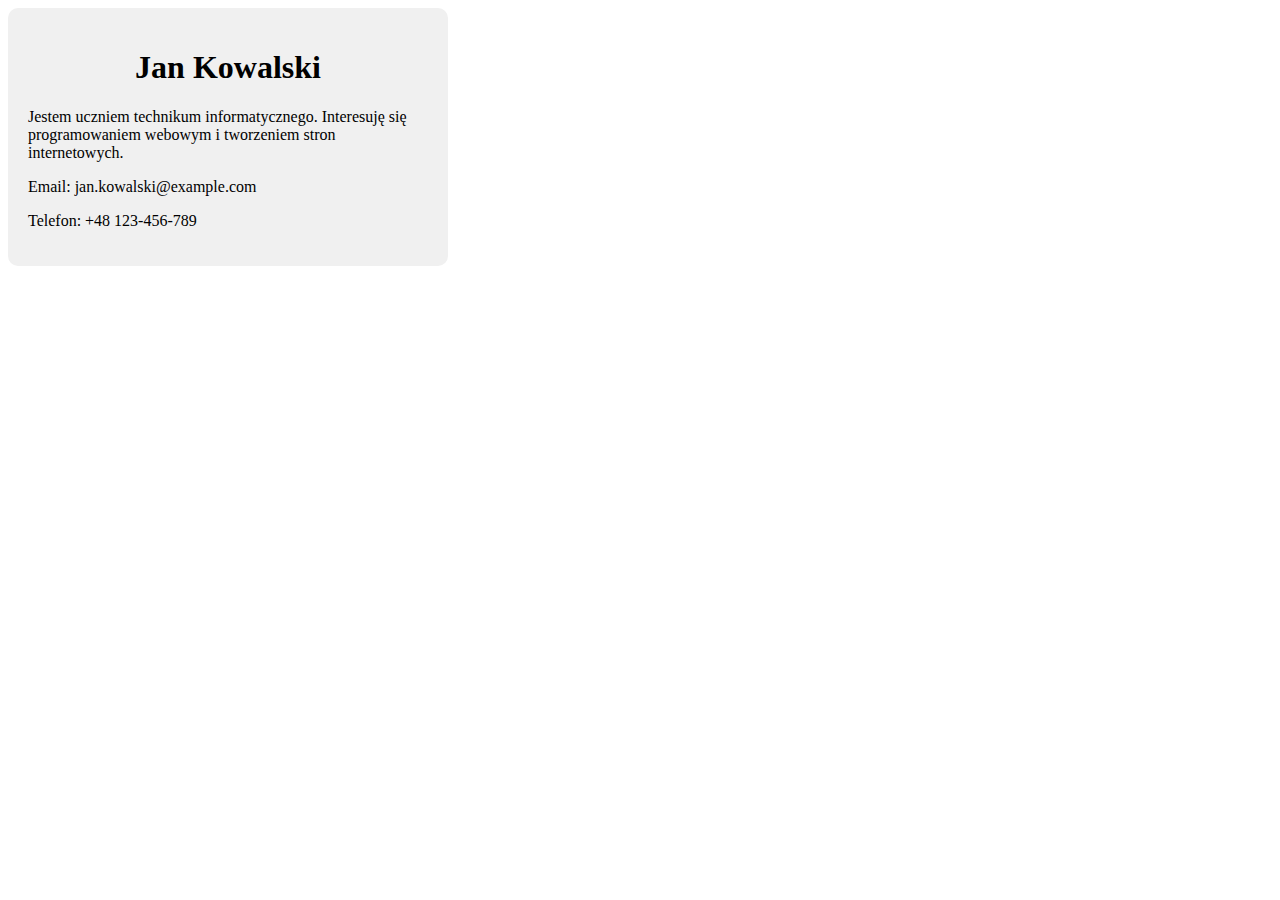
<file: zadanie_01/index.html>
<!DOCTYPE html>
<html lang="pl">
<head>
    <meta charset="UTF-8">
    <meta name="viewport" content="width=device-width, initial-scale=1.0">
    <link rel="stylesheet" href="style.css">
    <title>Document</title>
</head>
<body>
    <div id ="wizytowka">
        <header> <h1>Jan Kowalski</h1></header>
        <main> <p> 
            Jestem uczniem technikum informatycznego. Interesuję się programowaniem webowym i tworzeniem stron internetowych.
        </p></main>
        <footer>
            <p>Email: jan.kowalski@example.com</p>
            <p>Telefon: +48 123-456-789</p>
        </footer>
    </div>
</body>
</html>
</file>
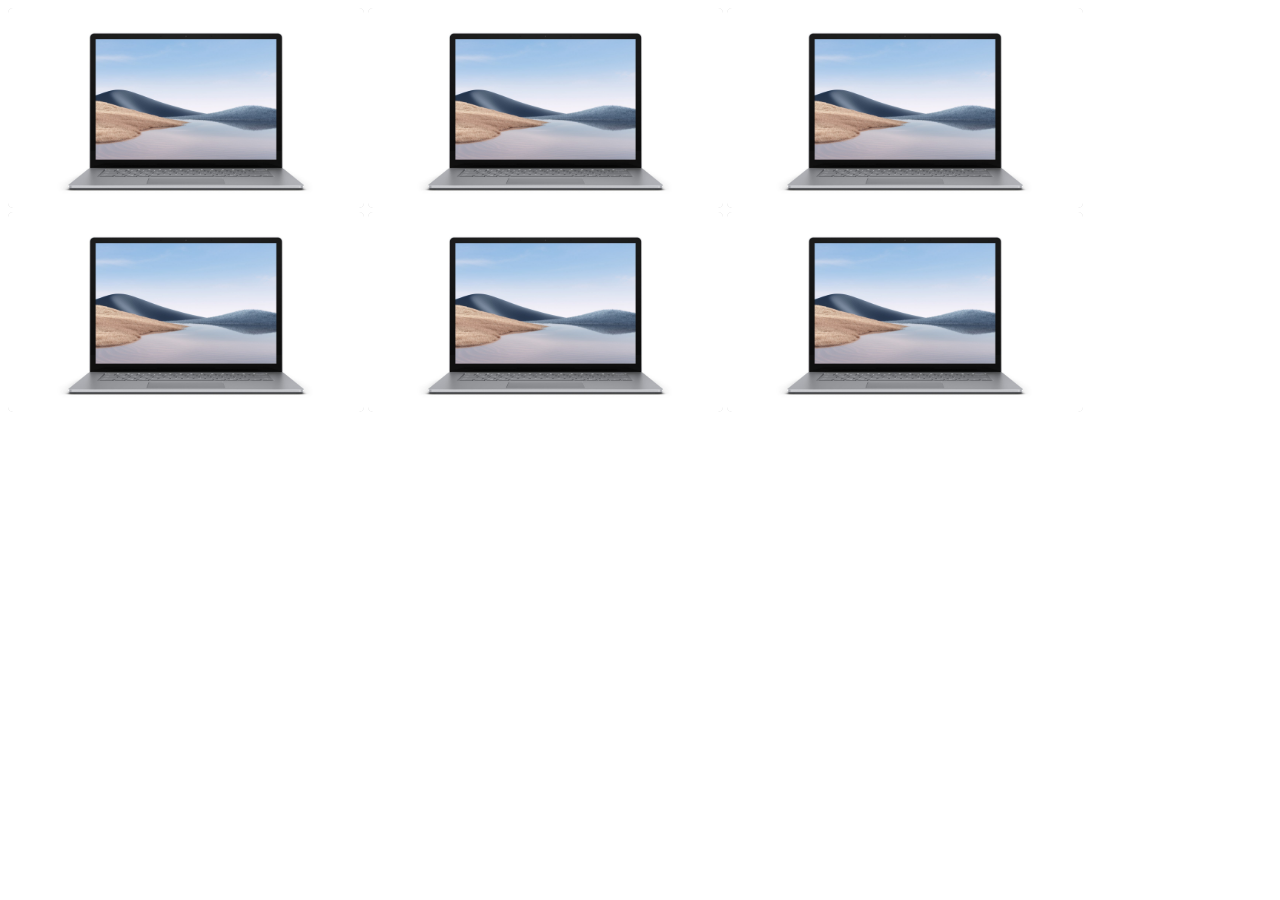
<file: zadanie_04/index.html>
<!DOCTYPE html>
<html lang="pl">
<head>
    <meta charset="UTF-8">
    <meta name="viewport" content="width=device-width, initial-scale=1.0">
    <link rel="stylesheet" href="style.css">
    <title>zadanie_04</title>
</head>
<body>
    <main>
        <div id="galeria">
            <img class="gal" aria-placeholder="zdjięcie1" src="zdj.jpg">
            <img class="gal" aria-placeholder="zdjięcie2" src="zdj.jpg">
            <img class="gal" aria-placeholder="zdjięcie3" src="zdj.jpg">
            <img class="gal" aria-placeholder="zdjięcie4" src="zdj.jpg"> 
            <img class="gal" aria-placeholder="zdjięcie5" src="zdj.jpg">
            <img class="gal" aria-placeholder="zdjięcie6" src="zdj.jpg">
        </div>
    </main>
</body>
</html>
</file>
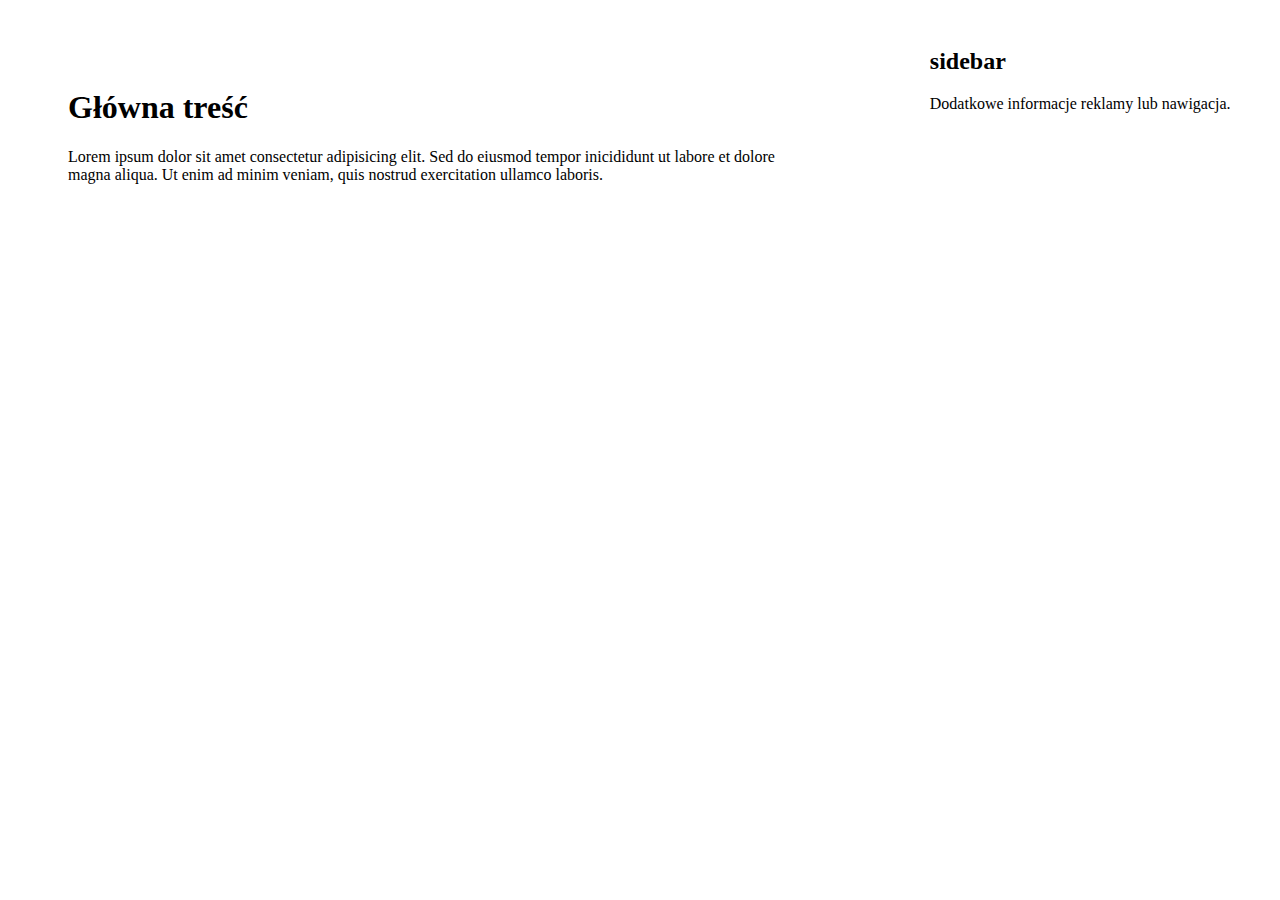
<file: zadanie_05/index.html>
<!DOCTYPE html>
<html lang="pl">
<head>
    <meta charset="UTF-8">
    <meta name="viewport" content="width=device-width, initial-scale=1.0">
    <link rel="stylesheet" href="style.css">
    <title>zadanie_05</title>
</head>
<body>
    <div class="cont">
        <main>
            <h1> Główna treść</h1>
            <p> Lorem ipsum dolor sit amet consectetur adipisicing elit.
                 Sed do eiusmod tempor inicididunt ut labore et dolore magna aliqua. Ut enim ad minim veniam, quis nostrud exercitation ullamco laboris.</p>
        </main>
        <aside>
            <h2> sidebar</h2>
            <p> Dodatkowe informacje reklamy lub nawigacja.</p>
        </aside>
    </div>
</body>
</html>
</file>
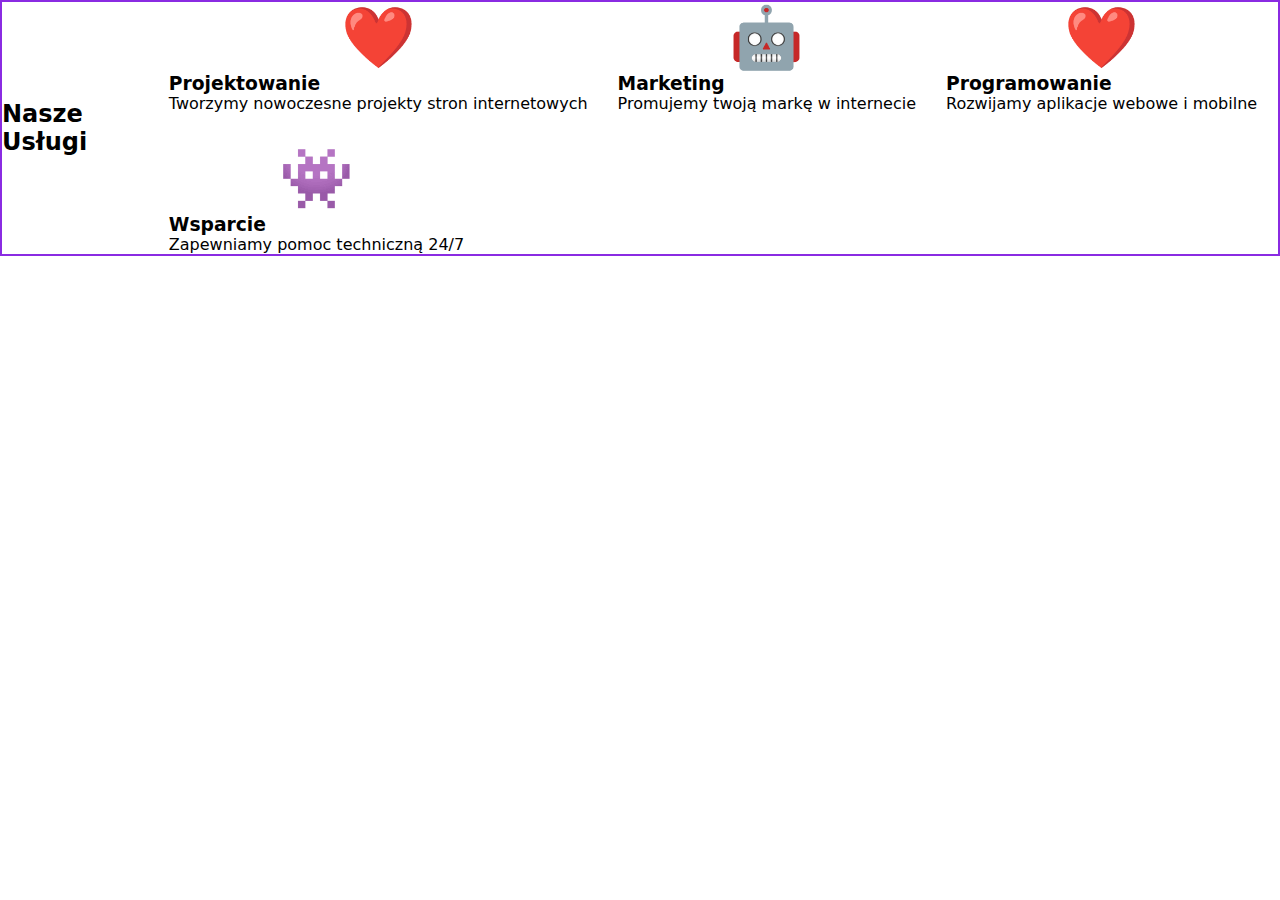
<file: zadanie_06/index.html>
<!DOCTYPE html>
<html lang="pl">
<head>
    <meta charset="UTF-8">
    <meta name="viewport" content="width=device-width, initial-scale=1.0">
    <link rel="stylesheet" href="style.css">
    <title>zadanie_06</title>
</head>
<body>
    <section class="services">
    <h2>Nasze Usługi</h2>
    <div class="services-grid">
        <div class="service">
            <div class="top"></div>
            <div class="servicebox"></div>
            <h1 class= "emoji">❤️</h1>
            <h3>Projektowanie</h3>
            <p>Tworzymy nowoczesne projekty stron internetowych</p>
        </div>
        <div class="servicebox">
             <h1 class= "emoji">🤖</h1>
            <h3>Marketing</h3>
            <p>Promujemy twoją markę w internecie</p>
        </div>
        <div class="servicebox">
             <h1 class= "emoji">❤️</h1>
            <h3>Programowanie</h3>
            <p>Rozwijamy aplikacje webowe i mobilne</p>
        </div>
        <div class="servicebox">
             <h1 class= "emoji">👾</h1>
            <h3>Wsparcie</h3>
            <p>Zapewniamy pomoc techniczną 24/7</p>
        </div>
        </div>

    </section>
    
</body>
</html>
</file>
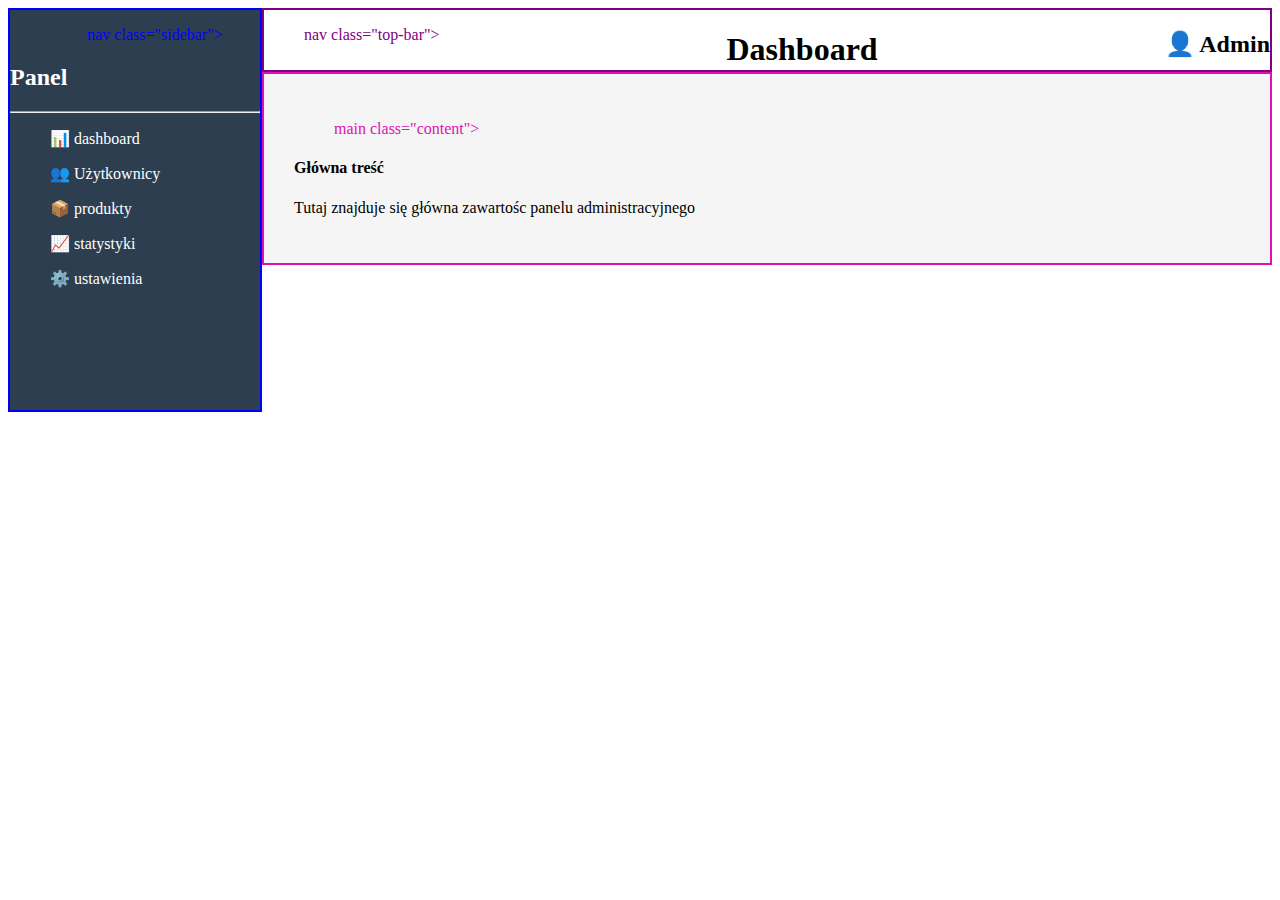
<file: zadanie_07/index.html>
<!DOCTYPE html>
<html lang="pl">
<head>
    <meta charset="UTF-8">
    <meta name="viewport" content="width=device-width, initial-scale=1.0">
    <link rel="stylesheet" href="style.css">
    <title>Zadanie_07</title>
</head>
<body>
    <div class="Dashboard">

    </div>
    <nav class="sidebar">
        <ul class="tekst"> nav class="sidebar"> </ul>
        <h2>Panel</h2>
        <hr>
        <ul>📊 dashboard</ul>
        <ul>👥 Użytkownicy</ul>
        <ul>📦 produkty</ul>
        <ul>📈 statystyki</ul>
        <ul>⚙️ ustawienia</ul>
          
        
    </nav>
    <div class="main-area">

    
    <header class="top-bar">
        <ul class="tekst2"> nav class="top-bar"> </ul> 
        <h1 class="lewo"> Dashboard</h1>
        <h2 class="prawo">👤 Admin</h2>
    </header>
    <main class="content">
        <ul class="tekst3"> main class="content"></ul>
        <h4><strong>Główna treść</strong></h4>
        <p>Tutaj znajduje się główna zawartośc panelu administracyjnego</p>
    </main>
</div>

</body>
</html>
</file>
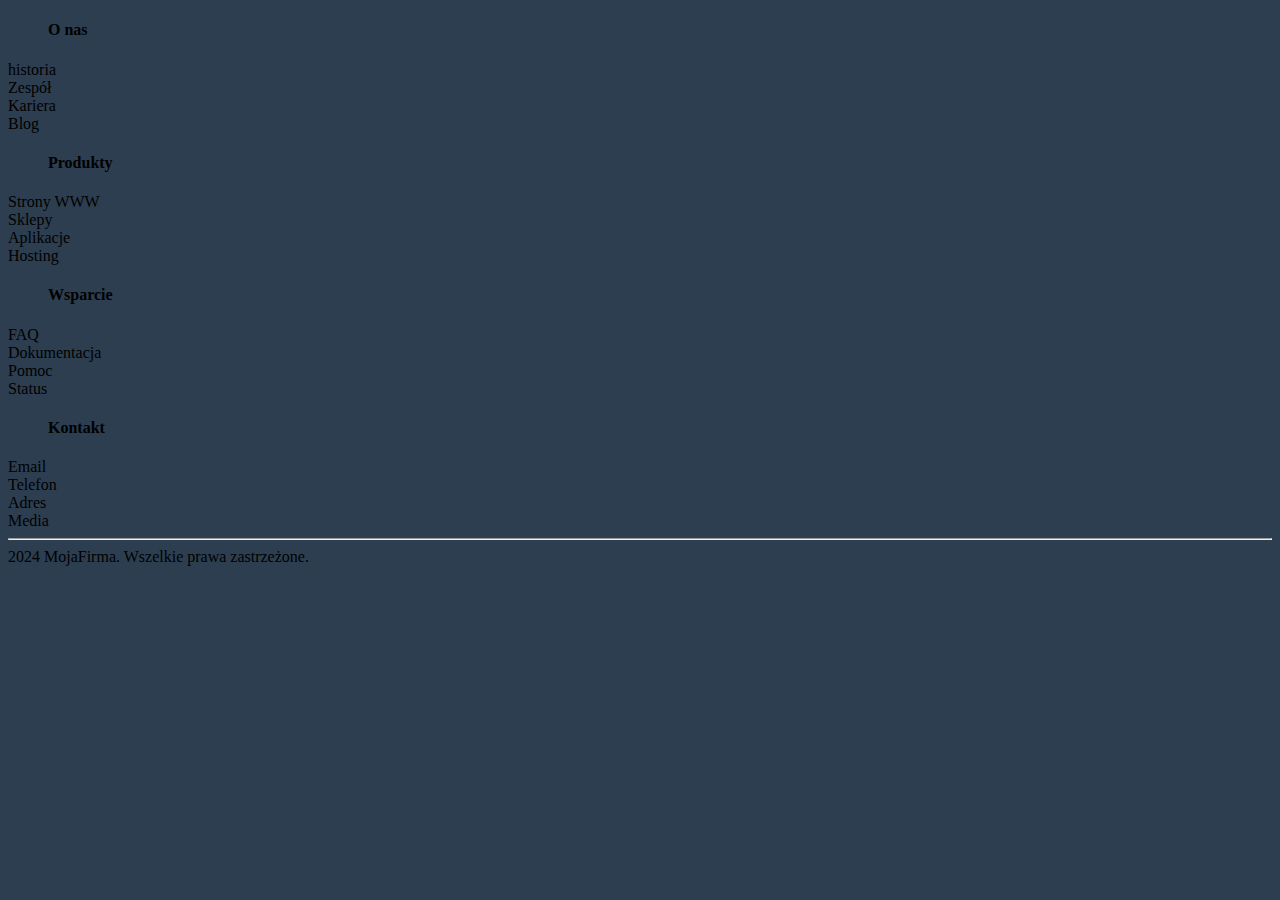
<file: zadanie_08/index.html>
<!DOCTYPE html>
<html lang="pl">
<head>
    <meta charset="UTF-8">
    <meta name="viewport" content="width=device-width, initial-scale=1.0">
    <link rel="stylesheet" href="style.css">
    <title>zadanie_08</title>
</head>
<body>
    <ul class="1"><h4>O nas</h4></ul>
    <li>historia</li>
    <li>Zespół</li>
    <li>Kariera</li>
    <li>Blog</li>
    <ul class="2"> <h4>Produkty</h4></ul>
    <li>Strony WWW</li>
    <li>Sklepy</li>
    <li>Aplikacje</li>
    <li>Hosting</li>
    <ul class="3"><h4>Wsparcie</h4></ul>
    <li>FAQ</li>
    <li>Dokumentacja</li>
    <li>Pomoc</li>
    <li>Status</li>
    <ul class="4"><h4>Kontakt</h4></ul>
    <li>Email</li>
    <li>Telefon</li>
    <li>Adres</li>
    <li>Media</li>
    <hr>
    <footer>2024 MojaFirma. Wszelkie prawa zastrzeżone.</footer>
    
</body>
</html>
</file>
<file: zadanie_01/style.css>
#wizytowka {
    background-color: #f0f0f0;
    max-width: 400px;
    padding: 20px;
    border-radius: 10px;
}
#wizytowka header {
    text-align: center;
    margin-bottom: 15px;
}
</file>
<file: zadanie_04/style.css>
.galeria{
    display: flex;
    flex-wrap: wrap;
    gap: 20px;
}
.gal{
    gap: 20px;
    flex: 1 1 calc(33,33% - 20px);
    height: 200px;
    border-radius: 5px;
    background-color: #ccc;
}
.gal:hover{
    transform: scale(1.05);
    transition: 0.3s;

}
</file>
<file: zadanie_05/style.css>
.cont{
    display: flex;
    gap: 30px;
}
main{
    flex: 7;
    min-height: 500px;
    border-color: blue 7px solid;
    margin: 30px;
    padding: 30px;
    background-color: white;

}
aside{
    flex: 3;
    background-color: f5f5f5;
    padding: 20px;
    

}
</file>
<file: zadanie_06/style.css>
.services{
    width: 100%;
    height: 100%;
    flex: 1 1 45%;
    display: flex;
    gap: 30px;
    align-items: center;
    align-content: center;
    border: 2px solid blueviolet;
 
}
.servicesbox{
    align-content: center;
    align-self: center;
    text-align: center;
    width: 600px;
    height: 250px;
    background-color: white;
    box-shadow: 2px 2px 2px 5px gray;
    border-radius: 8px;
}
.emoji{
    font-size: 60px;
}
*{
    margin: 0px;
    padding: 0px;
    box-sizing: border-box;
    font-family: system-ui, -apple-system, BlinkMacSystemFont, 'Segoe UI', Roboto, Oxygen, Ubuntu, Cantarell, 'Open Sans', 'Helvetica Neue', sans-serif;
}
h1{
    text-align: center;
}
.services-grid{
    display: flex;
    flex-wrap: wrap;
    gap: 30px;
    

}
</file>
<file: zadanie_07/style.css>
nav.sidebar{
    width: 250px;
    background-color: #2c3e50;
    color: white;
    height: 400px;
    float: left;
    border: 2px solid blue;

    

}
header.top-bar{
    height: 60px;
    background-color:white;
    float: right;
    justify-content: space-between;
    display: flex;
    border: 2px solid purple;
    
    
    
     
}
main.content{
    flex: 1;
    background-color: #f5f5f5;
    padding: 30px;
    
    border: 2px solid rgb(224, 16, 179);

}
.dashboard{
    display: flex;
    flex-direction: column;
    min-height: 100vh;

}
.main-area{
    flex: 1;
    display: flex;
    flex-direction: column;
}
.lewo{
    float: left;
}
.prawo{
    float: right;
}
.tekst{
    text-align: center;
    color: blue;
}
.tekst2{
    text-align: right;
    color: purple;
}
.tekst3{
    text-align: left;
    color: rgb(224, 16, 179);
}
</file>
<file: zadanie_08/style.css>
*{
    background-color: #2c3e50;
}
</file>
